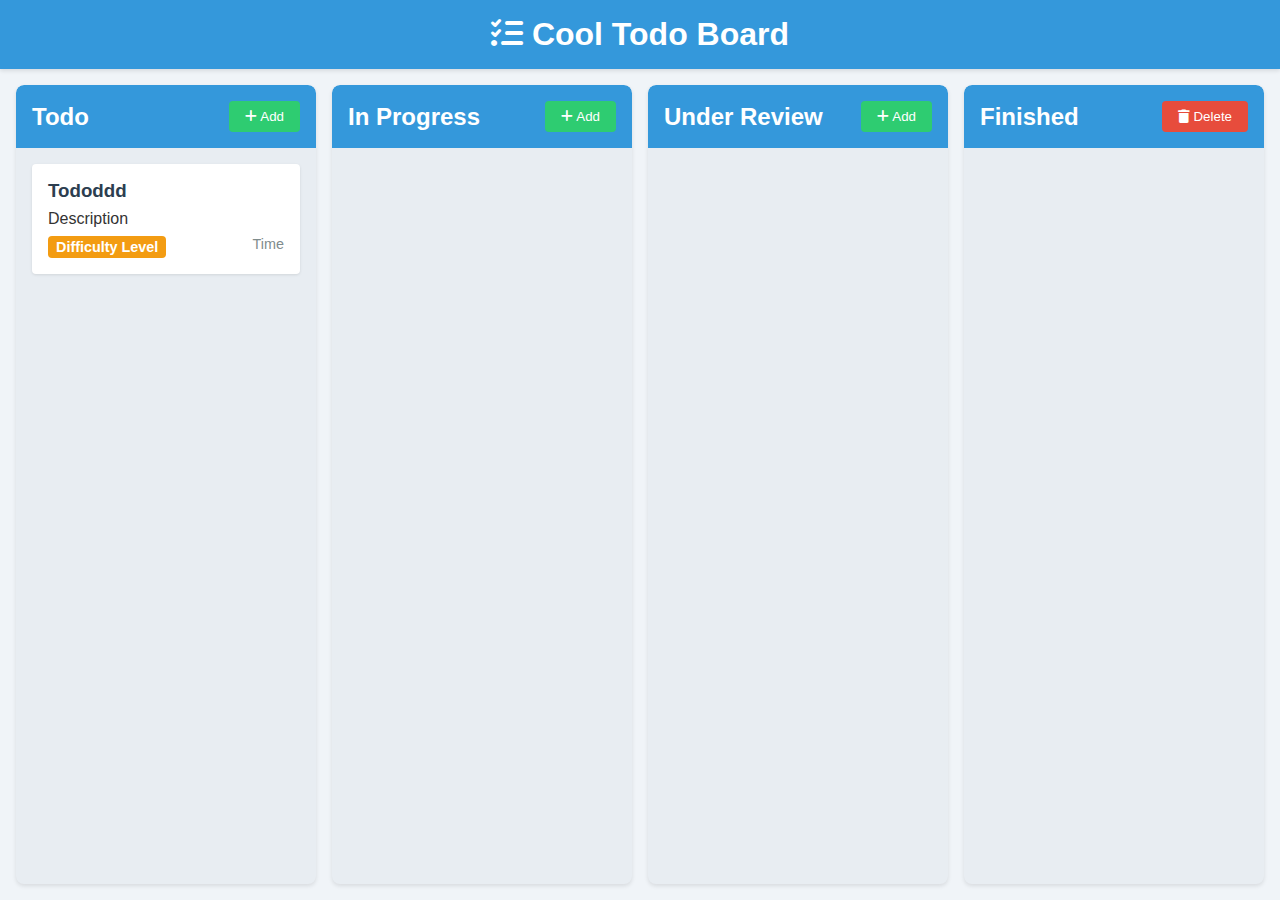
<file: index.html>
<!DOCTYPE html>
<html lang="en">
<head>
    <meta charset="UTF-8">
    <meta name="viewport" content="width=device-width, initial-scale=1.0">
    <link rel="stylesheet" href="styles.css">
    <link rel="stylesheet" href="https://cdnjs.cloudflare.com/ajax/libs/font-awesome/6.4.0/css/all.min.css">
    <title>Cool Todo Board</title>
</head>
<body>
    <header>
        <h1><i class="fas fa-tasks"></i> Cool Todo Board</h1>
    </header>
    <main>
        <section id="todo" class="board-column">
            <div class="column-header">
                <h2>Todo</h2>
                <button onclick="add('todo')" class="add-btn"><i class="fas fa-plus"></i> Add</button>
            </div>
            <div id="todo-item-1" class="component" draggable="true">
                <h3>Tododdd</h3>
                <p>Description</p>
                <div class="task-meta">
                    <span class="difficulty">Difficulty Level</span>
                    <span class="date">Time</span>
                </div>
            </div>
        </section>
        <section id="in-progress" class="board-column">
            <div class="column-header">
                <h2>In Progress</h2>
                <button onclick="add('in-progress')" class="add-btn"><i class="fas fa-plus"></i> Add</button>
            </div>
        </section>
        <section id="under-review" class="board-column">
            <div class="column-header">
                <h2>Under Review</h2>
                <button onclick="add('under-review')" class="add-btn"><i class="fas fa-plus"></i> Add</button>
            </div>
        </section>
        <section id="finished" class="board-column">
            <div class="column-header">
                <h2>Finished</h2>
                <button onclick="remove('finished')" class="delete-btn"><i class="fas fa-trash"></i> Delete</button>
            </div>
        </section>
    </main>
    <script src="index.js"></script>
</body>
</html>
</file>
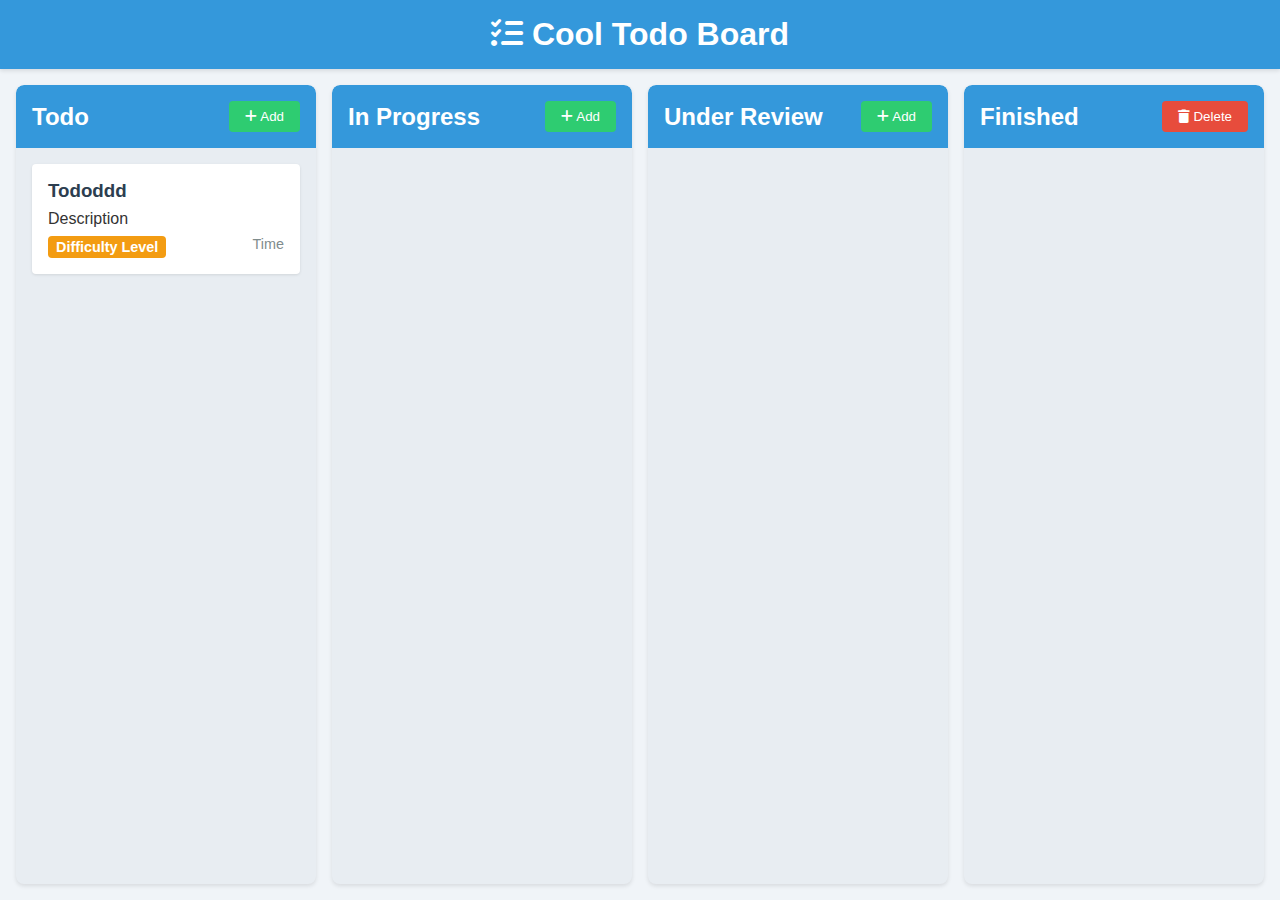
<file: main.html>
<!DOCTYPE html>
<html lang="en">
<head>
    <meta charset="UTF-8">
    <meta name="viewport" content="width=device-width, initial-scale=1.0">
    <link rel="stylesheet" href="styles.css">
    <link rel="stylesheet" href="https://cdnjs.cloudflare.com/ajax/libs/font-awesome/6.4.0/css/all.min.css">
    <title>Cool Todo Board</title>
</head>
<body>
    <header>
        <h1><i class="fas fa-tasks"></i> Cool Todo Board</h1>
    </header>
    <main>
        <section id="todo" class="board-column">
            <div class="column-header">
                <h2>Todo</h2>
                <button onclick="add('todo')" class="add-btn"><i class="fas fa-plus"></i> Add</button>
            </div>
            <div id="todo-item-1" class="component" draggable="true">
                <h3>Tododdd</h3>
                <p>Description</p>
                <div class="task-meta">
                    <span class="difficulty">Difficulty Level</span>
                    <span class="date">Time</span>
                </div>
            </div>
        </section>
        <section id="in-progress" class="board-column">
            <div class="column-header">
                <h2>In Progress</h2>
                <button onclick="add('in-progress')" class="add-btn"><i class="fas fa-plus"></i> Add</button>
            </div>
        </section>
        <section id="under-review" class="board-column">
            <div class="column-header">
                <h2>Under Review</h2>
                <button onclick="add('under-review')" class="add-btn"><i class="fas fa-plus"></i> Add</button>
            </div>
        </section>
        <section id="finished" class="board-column">
            <div class="column-header">
                <h2>Finished</h2>
                <button onclick="remove('finished')" class="delete-btn"><i class="fas fa-trash"></i> Delete</button>
            </div>
        </section>
    </main>
    <script src="index.js"></script>
</body>
</html>
</file>
<file: styles.css>
* {
    margin: 0;
    padding: 0;
    box-sizing: border-box;
    font-family: 'Arial', sans-serif;
}

body {
    display: flex;
    flex-direction: column;
    height: 100vh;
    background-color: #f0f4f8;
    color: #333;
}

header {
    background-color: #3498db;
    color: white;
    padding: 1rem;
    text-align: center;
    box-shadow: 0 2px 4px rgba(0,0,0,0.1);
}

main {
    display: flex;
    flex-grow: 1;
    padding: 1rem;
    gap: 1rem;
    overflow-x:hidden;
}

.board-column {
    flex: 1;
    min-width: 300px;
    background-color: #e8edf2;
    border-radius: 8px;
    box-shadow: 0 2px 4px rgba(0,0,0,0.1);
    display: flex;
    flex-direction: column;
    overflow-y: auto;
}

.column-header {
    background-color: #3498db;
    color: white;
    padding: 1rem;
    border-top-left-radius: 8px;
    border-top-right-radius: 8px;
    display: flex;
    justify-content: space-between;
    align-items: center;
}

.add-btn, .delete-btn {
    background-color: #2ecc71;
    color: white;
    border: none;
    padding: 0.5rem 1rem;
    border-radius: 4px;
    cursor: pointer;
    transition: background-color 0.3s;
}

.add-btn:hover {
    background-color: #27ae60;
}

.delete-btn {
    background-color: #e74c3c;
}

.delete-btn:hover {
    background-color: #c0392b;
}

.component {
    background-color: white;
    border-radius: 4px;
    padding: 1rem;
    margin: 1rem;
    box-shadow: 0 1px 3px rgba(0,0,0,0.1);
    cursor: move;
    transition: box-shadow 0.3s, transform 0.3s;
    /* overflow-x:scroll; */
    word-break:break-word;
}

.component:hover {
    box-shadow: 0 4px 6px rgba(0,0,0,0.1);
    transform: translateY(-2px);
}

.component.dragging {
    opacity: 0.5;
    transform: scale(0.95);
}

.component h3 {
    margin-bottom: 0.5rem;
    color: #2c3e50;
}

.task-meta {
    display: flex;
    justify-content: space-between;
    margin-top: 0.5rem;
    font-size: 0.9rem;
    color: #7f8c8d;
}

.difficulty {
    background-color: #f39c12;
    color: white;
    padding: 0.2rem 0.5rem;
    border-radius: 4px;
    font-weight: bold;
}

input, textarea, select {
    width: 100%;
    padding: 0.5rem;
    margin-bottom: 0.5rem;
    border: 1px solid #bdc3c7;
    border-radius: 4px;
}

button {
    cursor: pointer;
}
</file>
